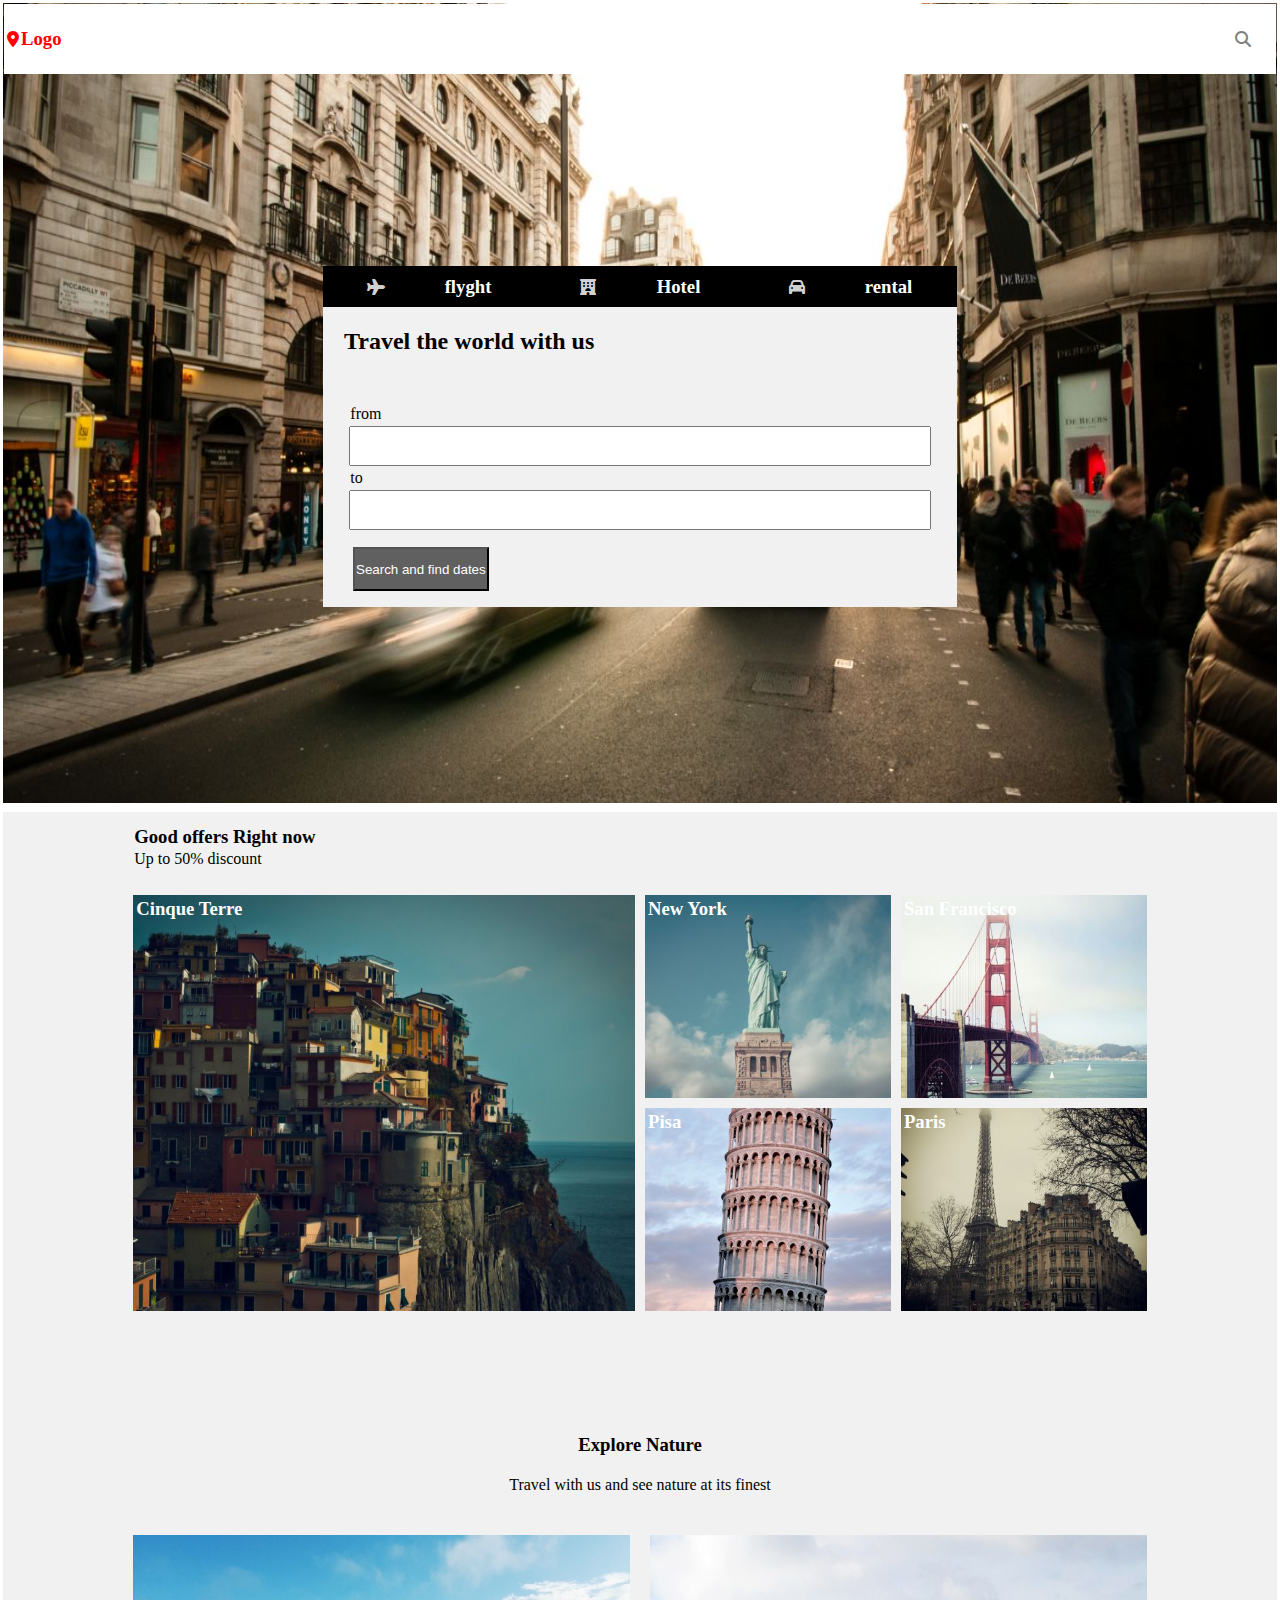
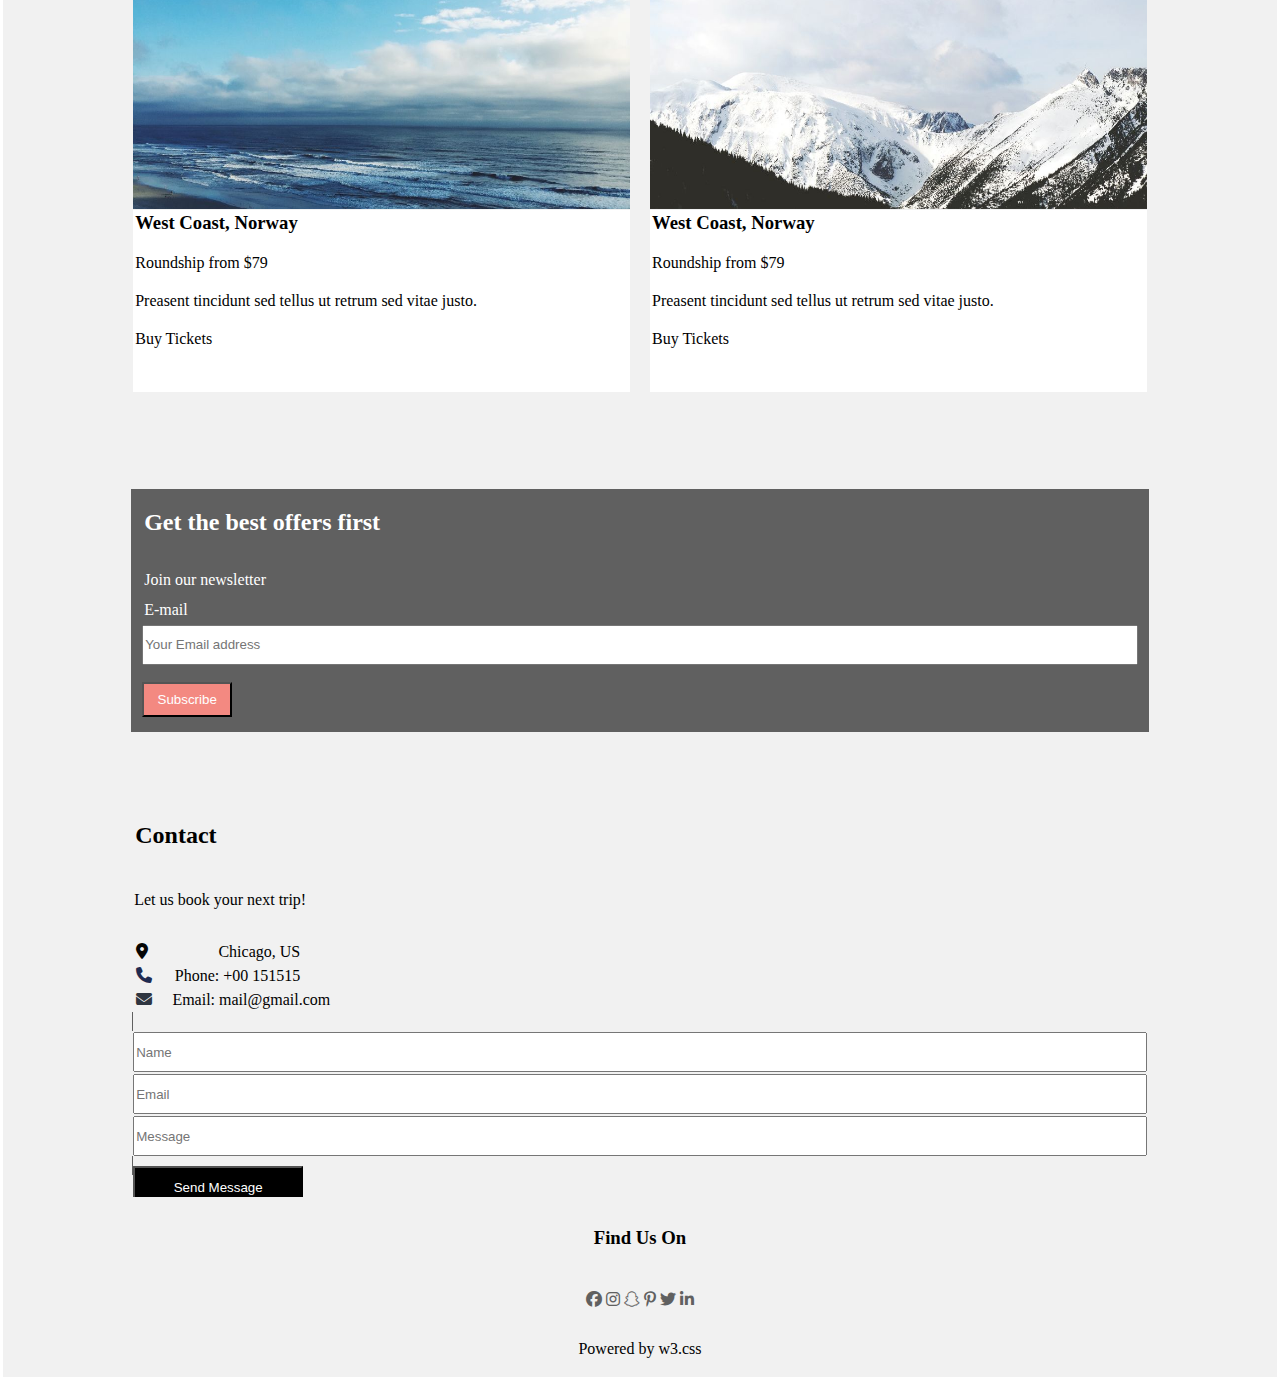
<file: index.html>
<!DOCTYPE html>
<html lang="pt-br">

<head>
    <meta charset="pt-br">
    <meta http-equiv="X-UA-Compatible" content="IE=edge">
    <meta name="viewport" content="width=device-width, initial-scale=1.0">
    <link rel="stylesheet" href="style.css">
    <link rel="stylesheet" href="https://cdnjs.cloudflare.com/ajax/libs/font-awesome/6.4.2/css/all.min.css">
    <title>Document</title>
</head>

<body>
    <div class="container">
        <header>
            <div class="bk">
                <div class="logo">
                    <i class="fa-solid fa-location-dot" style="color: red;"></i>
                    <h3>Logo</h3>
                </div>
                <div class="search">
                    <div class="icon_searcher">
                        <i class="fa-solid fa-magnifying-glass" style="color: gray;"></i>
                    </div>
                </div>

            </div>
            <div class="box">
                <div class="head">
                    <div class="colum">
                        <i class="fa-solid fa-plane" style="color: #d1d1d1;"></i>
                        <h3>flyght</h3>
                    </div>
                    <div class="colum">
                        <i class="fa-solid fa-hotel" style="color: #d1d1d1;"></i>
                        <h3>Hotel</h3>
                    </div>
                    <div class="colum">
                        <i class="fa-solid fa-car" style="color: #d1d1d1;"></i>
                        <h3>rental</h3>
                    </div>
                </div>
                <div class="todo">
                    <div class="titulo">
                        <h2>Travel the world with us</h2>
                    </div>
                    <div class="in">
                        <div>
                            <p>from</p>
                        </div>
                        <div>
                            <input type="text" class="t_txt">
                        </div>
                        <div class="div">
                            <p>to</p>
                        </div>
                        <div>
                            <input type=" text" class="t_txt">
                        </div>
                    </div>
                    <div class="btn">

                        <input class="btn_submit" type="button" value="Search and find dates">
                    </div>
                </div>
            </div>
        </header>
        <main>
            <section class="sec1">
                <div class="sec_title">
                    <h3>Good offers Right now</h3>
                    <p>Up to 50% discount</p>
                </div>
                <div class="box_img">

                    <div class="grande">
                        <div class="city_cinque">
                            <h3>Cinque Terre</h3>
                        </div>
                    </div>
                    <div class="um">
                        <div class="city_york">
                            <h3>New York</h3>
                        </div>
                    </div>
                    <div class="dois">
                        <div class="city_york">
                            <h3>San Francisco</h3>
                        </div>
                    </div>
                    <div class="tres">
                        <div class="city_york">
                            <h3>Pisa</h3>
                        </div>
                    </div>
                    <div class="quatro">
                        <div class="city_york">
                            <h3>Paris</h3>
                        </div>
                    </div>
                </div>
            </section>
            <section class="sec2">
                <div class="sec_title2">
                    <br>
                    <h3>Explore Nature</h3>
                    <br>
                    <p>Travel with us and see nature at its finest</p>
                </div>
                <div class="box_nature">
                    
                    <div class="img2">
                    </div>
                    <div class="desc_img">
                        <h3>West Coast, Norway</h3>
                        <br>
                        <p>Roundship from $79</p>
                        <br>
                        <p>Preasent tincidunt sed tellus ut retrum sed vitae justo.</p>
                        <br>
                        <p>Buy Tickets</p>
                    </div>
                    <div class="img3">
                        
                    </div>
                    <div class="desc_img2">
                        <h3>West Coast, Norway</h3>
                        <br>
                        <p>Roundship from $79</p>
                        <br>
                        <p>Preasent tincidunt sed tellus ut retrum sed vitae justo.</p>
                        <br>
                        <p>Buy Tickets</p>
                    </div>

                </div>
            </section>
            <section class="sec3">
                <!-- <div class="box_all"> -->
                    <div class="title_box">
                        <div class="text_line">
                            <h2>Get the best offers first</h2>
                        </div>
                    </div>
                    <div class="desc_box">
                        <div>
                            <p>Join our newsletter</p>
                        </div>
                    </div>
                    <div class="div_email">
                        <div>
                            <p>E-mail</p>
                        </div>    
                    </div>
                    <div class="email_in">
                        <input type="text" placeholder="Your Email address" class="input_email">
                    </div>
                    <div class="div_btn">
                        <button class="btn_subscribe">
                            Subscribe
                        </button>
                    </div>
                <!-- </div> -->
            </section>
            <section class="sec4">
                <div class="sec_title">
                    <div>
                        <h2>Contact</h2>
                    </div>
                </div>
                <div class="sec_desc">
                    <p>Let us book your next trip!</p>
                </div>
                <div class="enderecos">
                  
                    
                    <div class="enderec">
                        <div>
                            <i class="fa-solid fa-location-dot" style="color: rgb(5, 5, 5);"></i>
                        </div>
                            <div>
                                <p>Chicago, US</p>
                            </div>
                    </div>
                    <div class="tel">
                            <div>
                                <i class="fa-solid fa-phone" style="color: #1f2b51;"></i>
                            </div>
                                <div>
                                    <p>Phone: +00 151515</p>  
                                </div>
                        </div>
                        <div class="ender_mail">
                            <div>
                                <i class="fa-solid fa-envelope" style="color: #2f3641;"></i>
                            </div>
                            <div>
                                <p>Email: mail@gmail.com</p>  
                            </div>
                        </div> 
                    </div>
                <div class="send">
                    <div>
                        <input type="text" placeholder="Name" class="name">
                    </div>
                    <div>
                        <input type="text" placeholder="Email" class="email">
                    </div>
                    <div>
                        <input type="text" placeholder="Message" class="message">
                    </div>
                    
                </div>
                <div class="enviar">
                    <button class="send_message">
                        Send Message
                    </button>
                </div>

            </section>
        </main>
        <footer>
            <div class="foot">
                <div class="find_us">
                    <div>
                        <h3>Find Us On</h3>
                    </div>
                </div>
                <div class="socials">
                    <div>
                        <i class="fa-brands fa-facebook" style="color: #606060;"></i>
                    </div>
                    <div>
                        <i class="fa-brands fa-instagram" style="color: #606060;"></i>
                    </div>
                    <div>
                        <i class="fa-brands fa-snapchat" style="color: #606060;"></i>
                    </div>
                    <div>
                        <i class="fa-brands fa-pinterest-p" style="color: #606060;"></i>
                    </div>
                    <div>
                        <i class="fa-brands fa-twitter" style="color: #606060;"></i>
                    </div>
                    <div>
                        <i class="fa-brands fa-linkedin-in" style="color: #606060;"></i>
                    </div>
                </div>
                <div class="from_w3">
                    <p>Powered by w3.css</p>
                </div>
           
            </div>
            
        </footer>





    </div>


</body>

</html>
</file>
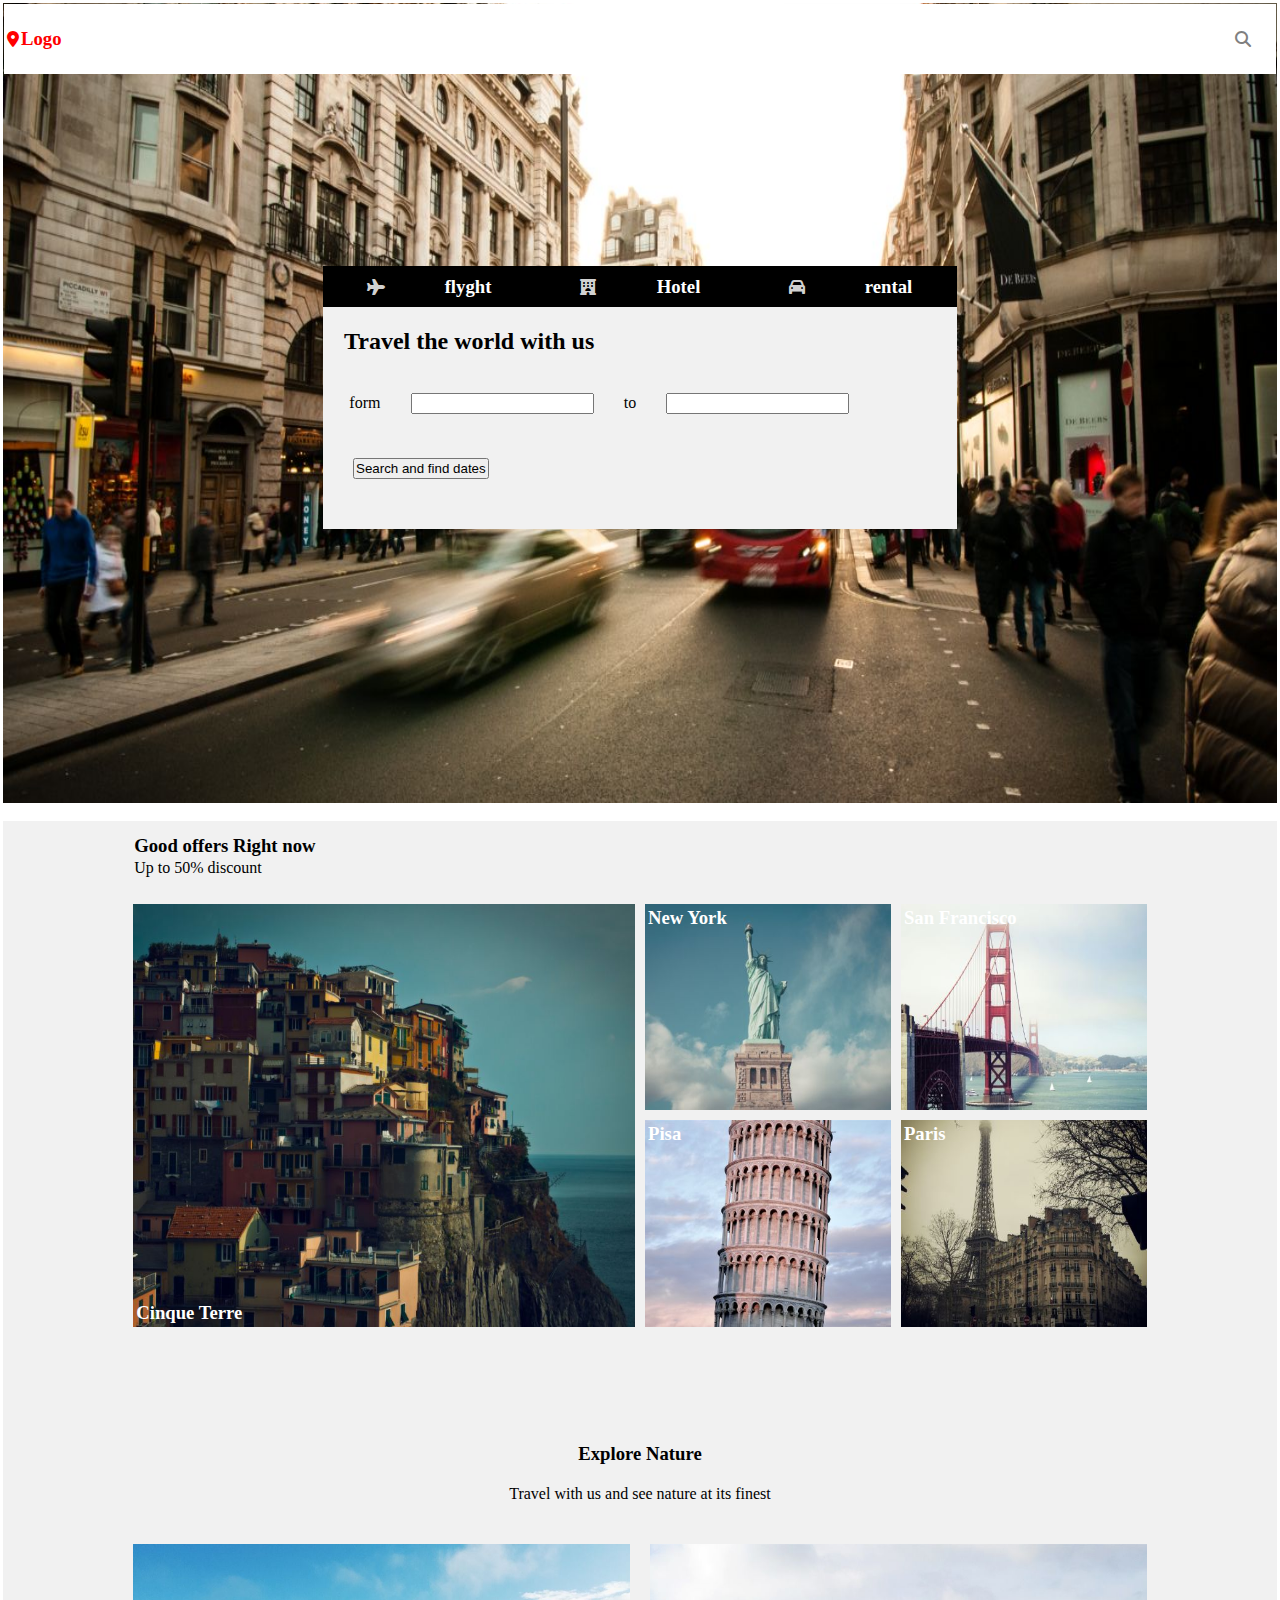
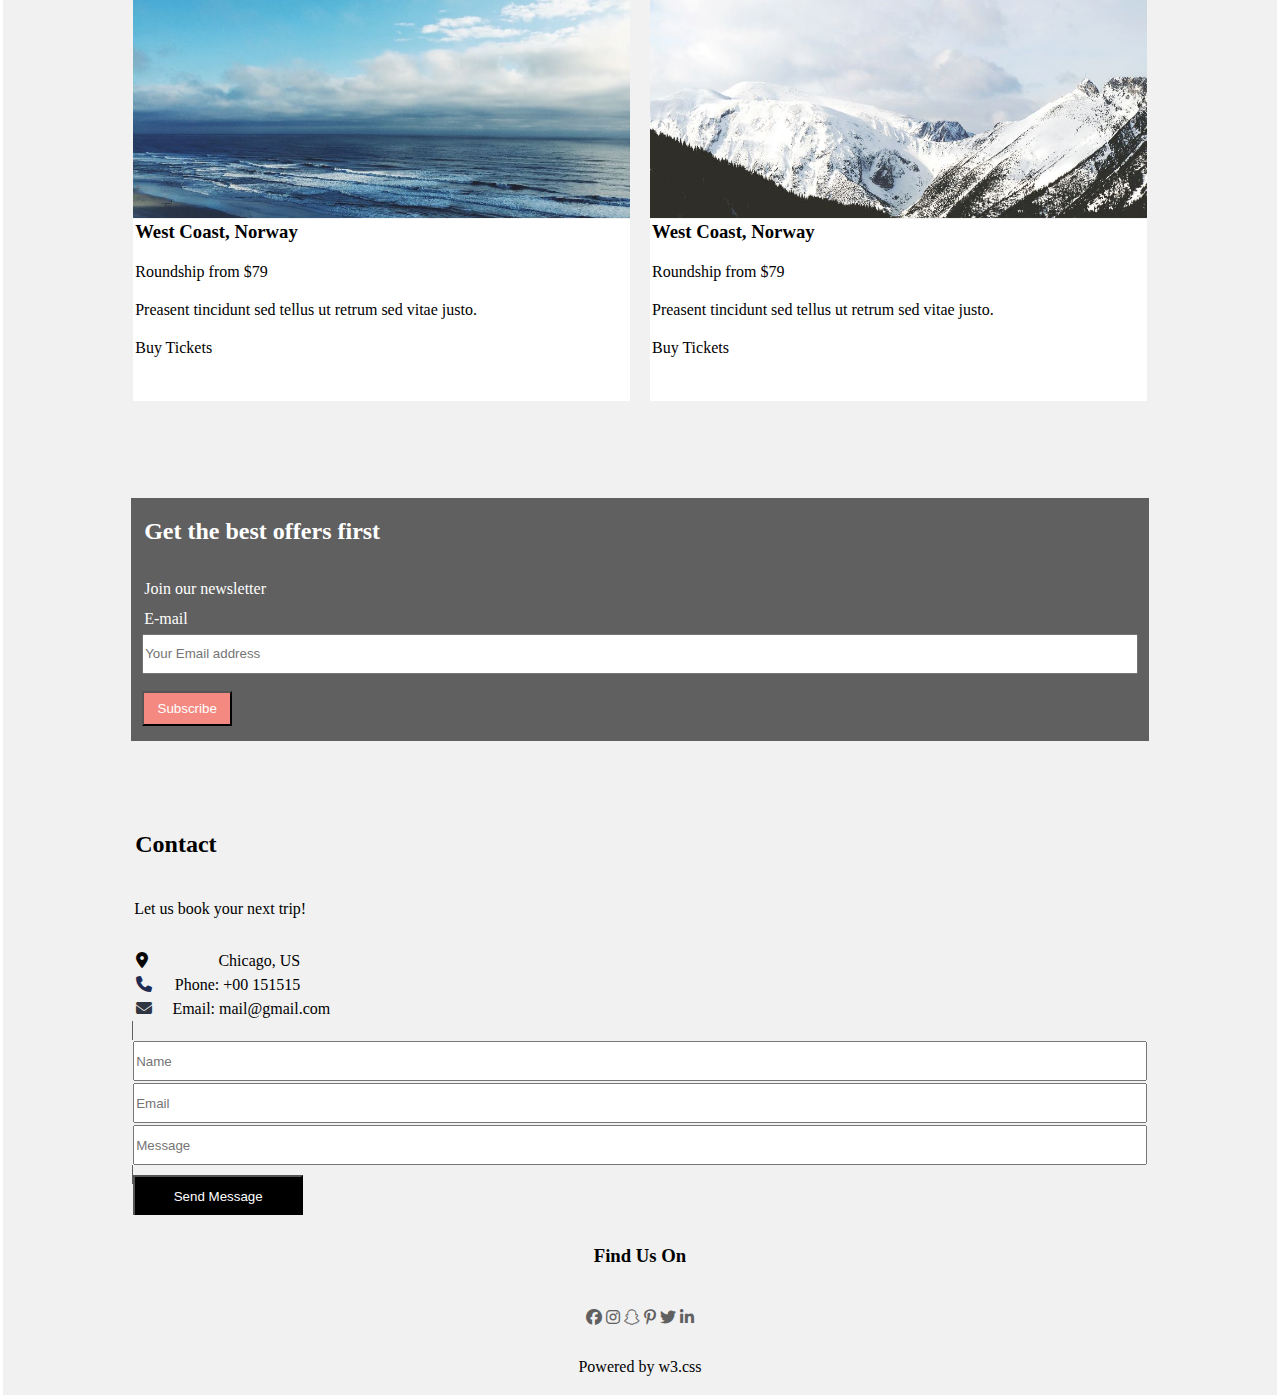
<file: provaA/index.html>
<!DOCTYPE html>
<html lang="pt-br">

<head>
    <meta charset="pt-br">
    <meta http-equiv="X-UA-Compatible" content="IE=edge">
    <meta name="viewport" content="width=device-width, initial-scale=1.0">
    <link rel="stylesheet" href="style.css">
    <link rel="stylesheet" href="https://cdnjs.cloudflare.com/ajax/libs/font-awesome/6.4.2/css/all.min.css">
    <title>Document</title>
</head>

<body>
    <div class="container">
        <header>
            <div class="bk">
                <div class="logo">
                    <i class="fa-solid fa-location-dot" style="color: red;"></i>
                    <h3>Logo</h3>
                </div>
                <div class="search">
                    <div class="icon_searcher">
                        <i class="fa-solid fa-magnifying-glass" style="color: gray;"></i>
                    </div>
                </div>

            </div>
            <div class="box">
                <div class="head">
                    <div class="colum">
                        <i class="fa-solid fa-plane" style="color: #d1d1d1;"></i>
                        <h3>flyght</h3>
                    </div>
                    <div class="colum">
                        <i class="fa-solid fa-hotel" style="color: #d1d1d1;"></i>
                        <h3>Hotel</h3>
                    </div>
                    <div class="colum">
                        <i class="fa-solid fa-car" style="color: #d1d1d1;"></i>
                        <h3>rental</h3>
                    </div>
                </div>
                <div class="todo">
                    <div class="titulo">
                        <h2>Travel the world with us</h2>
                    </div>
                    <div class="in">
                        <p>form</p>
                        <input type="text">
                        <p>to</p>
                        <input type=" text">
                    </div>
                    <div class="btn">

                        <input class="btn_submit" type="button" value="Search and find dates">
                    </div>
                </div>
            </div>
        </header>
        <main>
            <section class="sec1">
                <div class="sec_title">
                    <h3>Good offers Right now</h3>
                    <p>Up to 50% discount</p>
                </div>
                <div class="box_img">

                    <div class="grande">
                        <div class="city_cinque">
                            <h3>Cinque Terre</h3>
                        </div>
                    </div>
                    <div class="um">
                        <div class="city_york">
                            <h3>New York</h3>
                        </div>
                    </div>
                    <div class="dois">
                        <div class="city_york">
                            <h3>San Francisco</h3>
                        </div>
                    </div>
                    <div class="tres">
                        <div class="city_york">
                            <h3>Pisa</h3>
                        </div>
                    </div>
                    <div class="quatro">
                        <div class="city_york">
                            <h3>Paris</h3>
                        </div>
                    </div>
                </div>
            </section>
            <section class="sec2">
                <div class="sec_title2">
                    <br>
                    <h3>Explore Nature</h3>
                    <br>
                    <p>Travel with us and see nature at its finest</p>
                </div>
                <div class="box_nature">
                    
                    <div class="img2">
                    </div>
                    <div class="desc_img">
                        <h3>West Coast, Norway</h3>
                        <br>
                        <p>Roundship from $79</p>
                        <br>
                        <p>Preasent tincidunt sed tellus ut retrum sed vitae justo.</p>
                        <br>
                        <p>Buy Tickets</p>
                    </div>
                    <div class="img3">
                        
                    </div>
                    <div class="desc_img2">
                        <h3>West Coast, Norway</h3>
                        <br>
                        <p>Roundship from $79</p>
                        <br>
                        <p>Preasent tincidunt sed tellus ut retrum sed vitae justo.</p>
                        <br>
                        <p>Buy Tickets</p>
                    </div>

                </div>
            </section>
            <section class="sec3">
                <!-- <div class="box_all"> -->
                    <div class="title_box">
                        <div class="text_line">
                            <h2>Get the best offers first</h2>
                        </div>
                    </div>
                    <div class="desc_box">
                        <div>
                            <p>Join our newsletter</p>
                        </div>
                    </div>
                    <div class="div_email">
                        <div>
                            <p>E-mail</p>
                        </div>    
                    </div>
                    <div class="email_in">
                        <input type="text" placeholder="Your Email address" class="input_email">
                    </div>
                    <div class="div_btn">
                        <button class="btn_subscribe">
                            Subscribe
                        </button>
                    </div>
                <!-- </div> -->
            </section>
            <section class="sec4">
                <div class="sec_title">
                    <div>
                        <h2>Contact</h2>
                    </div>
                </div>
                <div class="sec_desc">
                    <p>Let us book your next trip!</p>
                </div>
                <div class="enderecos">
                  
                    
                    <div class="enderec">
                        <div>
                            <i class="fa-solid fa-location-dot" style="color: rgb(5, 5, 5);"></i>
                        </div>
                            <div>
                                <p>Chicago, US</p>
                            </div>
                    </div>
                    <div class="tel">
                            <div>
                                <i class="fa-solid fa-phone" style="color: #1f2b51;"></i>
                            </div>
                                <div>
                                    <p>Phone: +00 151515</p>  
                                </div>
                        </div>
                        <div class="ender_mail">
                            <div>
                                <i class="fa-solid fa-envelope" style="color: #2f3641;"></i>
                            </div>
                            <div>
                                <p>Email: mail@gmail.com</p>  
                            </div>
                        </div> 
                    </div>
                <div class="send">
                    <div>
                        <input type="text" placeholder="Name" class="name">
                    </div>
                    <div>
                        <input type="text" placeholder="Email" class="email">
                    </div>
                    <div>
                        <input type="text" placeholder="Message" class="message">
                    </div>
                    
                </div>
                <div class="enviar">
                    <button class="send_message">
                        Send Message
                    </button>
                </div>

            </section>
        </main>
        <footer>
            <div class="foot">
                <div class="find_us">
                    <div>
                        <h3>Find Us On</h3>
                    </div>
                </div>
                <div class="socials">
                    <div>
                        <i class="fa-brands fa-facebook" style="color: #606060;"></i>
                    </div>
                    <div>
                        <i class="fa-brands fa-instagram" style="color: #606060;"></i>
                    </div>
                    <div>
                        <i class="fa-brands fa-snapchat" style="color: #606060;"></i>
                    </div>
                    <div>
                        <i class="fa-brands fa-pinterest-p" style="color: #606060;"></i>
                    </div>
                    <div>
                        <i class="fa-brands fa-twitter" style="color: #606060;"></i>
                    </div>
                    <div>
                        <i class="fa-brands fa-linkedin-in" style="color: #606060;"></i>
                    </div>
                </div>
                <div class="from_w3">
                    <p>Powered by w3.css</p>
                </div>
           
            </div>
            
        </footer>





    </div>


</body>

</html>
</file>
<file: style.css>
*{
    margin:0 ;
    padding: 1px;
    box-sizing: border-box;
    text-decoration: none;  
}
.container{
    /* background-color:aquamarine; */
    display: grid;
    height: 1366px;
    grid-template-columns: 100%;
    grid-template-rows: 30fr 60fr 10fr;
    gap: 0;
    grid-template-areas: 
    "header" 
    "main"
    "footer"
    }

    header{
        grid-area: header;
        background: url(imgs/imagens/london.jpg);
        /* align-items: center; */
        height: 800px;
        object-fit: cover;
        background-repeat: no-repeat;
        background-size: 100% 800px;
        background-position: center;
        position: relative;
        align-items: center;
        justify-content: center;

    }

 
    .bk{
        background-color: white;
        width: 100% ;
        height: 70px;
        display: flex;
        gap: 92%;
    }
    .search{
        display: flex;
        align-items: center;
    }
    .logo{
        align-items: center;
        display: flex;
        color: red;
    }
    .box{
        height: 35%;
        width: 50% ;
        margin:130px;
        margin-top: 15%;
        margin-left: 25%;
        align-items: center;
    }
    .head{
        background-color: black;
        height: 15%;
        display: flex;
        justify-content: space-between   ;
        align-items: center;
    
    }
    .colum{
        background-color: black;
        color: white;
        width: 100%;
        height: 100%;
        padding: 5px;
        gap: 10%;
        display: flex;
        justify-content: space-evenly;
        text-align: center;
        align-items: center;
        cursor: pointer;

    }
    .colum:hover{
        background-color: orangered;
    }
    .titulo{
        /* background-color: blueviolet; */
        height: 25%;
        align-items: center;
        padding: 10px
    }
    
    .in{
        height: 50%;
        display: block;
        padding: 2.5%;
        gap: 5%;
        align-items: center;
    
    }
    .todo{
        background-color:#f1f1f1;
        height: 300px;
        padding: 10px;
        align-items: center;
    }
    .btn{
        height: 30%;
        padding: 20px;
    }

    .btn_submit{
        height: 100%;
        color: white;
        background-color:#606060 ;
        

    } 

    .t_txt{
        width: 100%;
        height: 40px;
    }
    


    @media (max-width: 768px){
        .bk{
            display: flex;
            justify-content: space-around;
            gap: 105px;
        }
        .box{
            display: block;
            align-items: center;
            justify-items: center;
            width: 500px;
            margin-left: 110px;
        }
        header{
            align-items: center;
        }
    
    }
    @media (max-width: 450px){
        
        header{
            grid-area: header;
            background: none;
            object-fit: cover;
            background-repeat: no-repeat;
            background-size: 100% 100%;
            position: relative;
            align-items: center;
            justify-content: center;
            justify-items: center;
        }
        .bk{
            display: flex;
            justify-content: space-around;
        }
        .box{
            display: inline;
            align-items: center;
            justify-items: center;
            justify-content: center;
         
        }
        header{
            align-items: center;
        }
        .todo{
            background-color:white;
           height: 74%;
            align-items: center;
        }
        .btn{
            height: 10%;
            margin-top: -20px;
            display: flex;
            align-items: center;
        }
    
        .btn_submit{
            height: 200%;
            color: white;
            background-color:#606060 ;

        } 
    .in{
        display: block;
        align-items: center;
    }
    
        .t_txt{
            width: 100%;
            height: 40px;
        }
        
    }


    
    main{
        grid-area: main;
        height: 2000px;
        background-color: #f1f1f1;
        color: white;
        margin-top:9px;
        display: grid;
        justify-content: center;
        align-items: center;
        justify-items: center;
        grid-template-columns: 10fr ;
        grid-template-rows: 2.5fr 2.5fr 2.5fr 2.5fr;
        gap: 10px;
        grid-template-areas: 
       "sec1" 
       "sec2" 
       "sec3" 
       "sec4" 

    }
  

    .sec1{
        /* background-color: aqua; */
        grid-area: sec1;
        width: 80%;        
        height: 500px;
        display: grid;
        grid-template-rows: 1.5fr 8.5fr;
        grid-template-areas:
        "sec_title"
        "box_img" 
        ;
    }

    @media(max-width: 768px){
        .sec1{
        width: 100%;        
        }
        
    }

    .box_img{
        grid-area: box_img;
        display: grid;
        grid-template-columns: 2.5fr 2.5fr 2.5fr 2.5fr ;
        grid-template-rows: 2.5fr 2.5fr 2.5fr 2.5r;
        gap: 10px;
        grid-template-areas: 
        "grande grande um dois" 
        "grande grande tres quatro"
    }
   
    .sec_title{
       background-color: white;
        margin-top: 10px;
        color: black;
        height: 80px;
        width: 100;
    }

    .grande{
        grid-area: grande;
        background: url(imgs/imagens/cinqueterre.jpg);
        background-color: green;
        width: 100%;
        height: 100%;
        object-fit: cover;
        background-repeat: no-repeat;
        background-size: 100% 100%;
        background-position: center;
        position: relative;
    }
    

    .um{
        grid-area: um;
        background-color: green;
        background: url(imgs/imagens/newyork.jpg);
        object-fit: cover;
        width: 100%;
        height: 100%;
        background-repeat: no-repeat;
        background-size: 100% 100%;
        background-position: center;
        position: relative;
 
    }

    .dois{
    grid-area: dois;
    background-color: green;
    background: url(imgs/imagens/sanfran.jpg);
    object-fit: cover;
    background-repeat: no-repeat;
    background-size: 100% 100%;
    background-position: center;
    position: relative;
 
    }
    .tres{
        grid-area: tres;
        background-color: green;
        background: url(imgs/imagens/pisa.jpg);
        object-fit: cover;
        background-repeat: no-repeat;
        background-size: 100% 100%;
        background-position: center;
        position: relative;

    }

    .quatro{
        grid-area: quatro;
        background-color: green;
        background: url(imgs/imagens/paris.jpg);
        object-fit: cover;
        background-repeat: no-repeat;
        background-size: 100% 100%;
        background-position: center;
        position: relative;

    }

    @media(max-width: 450px){
        .sec1{
            /* background-color: aqua; */
            /* background-color: #f38981; */
            grid-area: sec1;
            width: 95%;        
            height: 100%;
            display: grid;
            grid-template-rows: 1.5fr 8.5fr;
            grid-template-areas:
            "sec_title"
            "box_img" 
            ;
        }
        .box_img{
            /* align-items: center; */
            /* justify-items: center; */
            justify-content: center;
            height: 800px;
            grid-area: box_img;
            display: grid;
            grid-template-columns: 1fr ;
            grid-template-rows: 2fr 2fr 2fr 2fr 2fr  ;
            gap: 5px;
            grid-template-areas: 
            "grande"
            "um"
            "dois"
            "tres"
            "quatro"
        }
    }

    .sec2{
        grid-area: sec2;
        /* background-color: blueviolet; */
        width: 80%;        
        height: 600px;
        margin-top: 90px;
        display: grid;
        align-items: center;
        justify-items: center;

        /* align-items: center;
        justify-items: center;
        justify-content: center; */
        grid-template-rows: 1fr 9fr;
        /* grid-template-columns: 10fr; */
        grid-template-areas:
        "sec_title2"
        "box_nature";
    }

    @media(max-width: 768px){
        .sec2{
        width: 100%;        
        
        }
    }


    .sec_title2{
        grid-area: sec_title2;
        background-color: #f1f1f1;
        color: black;
        height: 120px;
        width: 100%;
        text-align:left;
        align-items: center;
        justify-items: center;
    }
    .box_nature{
        /* background-color: brown; */
        grid-area: box_nature;
        height: 100%;
        width: 100%;
        gap:20px;
        display: grid;
        align-items: center;
        justify-content: center;
        justify-items: center;
        grid-template-columns: 5fr 5fr;
        grid-template-rows: 6fr 4fr;
        grid-template-areas: 
        "img2 img3"
        "desc_img desc_img2"
        ;
    }

 
    
  


    .img2{
        grid-area: img2;
        background-color: black;
        background: url(imgs/imagens/ocean.jpg);
        object-fit: cover;
        height: 100%;
        width: 100%;
        background-repeat: no-repeat; 
        background-size: 100% 100%;
        background-position: center; 
        position: relative;
    }
    .desc_img{
        grid-area: desc_img;
        background-color: white;
        height: 100%;
        width: 100%;
        color: black;
        margin-top: -38px;
       
    }



    .img3{
        grid-area: img3;
        background-color: black;
        background: url(imgs/imagens/mountains.jpg);
        object-fit: cover;
        height: 100%;
        width: 100%;
        background-repeat: no-repeat; 
        background-size: 100% 100%;
        background-position: center; 
        position: relative;
    }
    .desc_img2{
        grid-area: desc_img2;
        background-color: white;
        height: 100%;
        width: 100%;
        color: black;
        margin-top: -38px;
    }

    .sec3{
        grid-area: sec3;
        background-color: #606060;
        height: 65%;
        width: 80%
    }

    @media(max-width: 768px){
        .sec3{
        width: 100%;        
        }
    }

 
    .title_box{
        background-color: #606060;
        display: flex;
        padding: 10px;
        align-items: center;
        height: 65px;
        width: 100%;
    }
    .desc_box{
        background-color: #606060;
        display: flex;
        padding: 10px;
        align-items: center;
        height: 50px;
        width: 100%;
    }  
    .div_email{
        background-color: #606060;
        display: flex;
        padding-left: 10px;
        align-items: center;
        height: 10px;
        width: 100%;
    }
    .email_in{
        background-color: #606060;
        display: flex;
        padding: 10px;
        align-items: center;
        width: 100%;
    }
    .input_email{
        width: 100%;
        height: 40px;
    }
    .div_btn{
        background-color: #606060;
        display: flex;
        padding: 10px;
        padding-top: 25px;
        align-items: center;
        height: 10px;
        width: 100%;
    }
    .btn_subscribe{
        background-color: #f38981;
        color: white;
        height: 35px;
        width: 90px;
        cursor: pointer;
    }

    
    @media(max-width: 450px){
        .sec2{
            /* background-color: aquamarine; */
            grid-area: sec2;
            width: 95%;        
            height: 50%;
            margin-top: -300px;
            display: grid;
            align-items: first baseline;
            /* justify-items: center; */
            /* grid-template-columns: 10fr; */
            grid-template-rows: 1fr 9fr;
            grid-template-areas:
            "sec_title2"
            "box_nature";       
        }
        .sec_title2{
            /* margin-top: 150px; */
            grid-area: sec_title2;
            /* background-color: green; */
            color: black;
            text-align:left;
            align-items: center;
            justify-items: center;
        }

        main{
            height: 3000px;
          
        }
        
        .box_nature{
            /* background-color: brown; */
            grid-area: box_nature;
            /* background-color: blue; */
            /* margin-top: 0px; */
            height: 700px;
            width: 100%;
            display: grid;
            align-items: center;
            justify-content: center;
            justify-items: center;
            grid-template-columns: 10fr;
            grid-template-rows: 2.5fr 2.5fr 2.5fr 2.5fr ;
            grid-template-areas: 
            "img2"
            "desc_img"
            "img3"
            "desc_img2"
                ;
        }
    
    
    }

    .sec4{
        grid-area: sec4;
        background-color: #f1f1f1;
        height: 100%;
        width: 80%;
        color: black;

    }
    @media(max-width: 768px){
        .sec4{
        width: 100%;        
        }
    }


    .sec_title{
        background-color: #f1f1f1;
        height: 70px;
    }
    .sec_desc{
        height: 50px;
    }
 
    .enderec{
        width: 170px;
        display: flex;
        justify-content: space-between;
        color: black;
       
    }
    .tel{
        width: 170px;
        display: flex;
        justify-content: space-between;
        color: black;
       
    }
    
    .ender_mail{
        width: 200px;
        display: flex;
        justify-content: space-between;
        color: black;
       
    }
    .send{
        display: inline;
        background-color: #606060;
        gap: 10px;
    }
    .name{
        height: 40px;
        width: 100%;
    }
    .email{
        height: 40px;
        width: 100%;
    }
    .message{
        height: 40px;
        width: 100%;
    }
    .enviar{
        margin-top: -10px;
        height: 45px;
        display: flex;
        justify-items: center;
    }
    .send_message{
        width: 170px;
        background-color: black;
        color: white;
        cursor: pointer;
    }

    @media(max-width: 450px){
        .sec4{
        width: 100%;        
        }
    }


    footer{
        margin-top: -15px;
        height: 180px;
        background-color: #f1f1f1;
        grid-area: footer;
    }

    .foot{
        margin-top: 25px;
        align-items: center;
        justify-items: center;
    }
    .find_us{
        background-color: #f1f1f1;
        text-align: center;   
        
        height: 50px; 
    }
    .socials{
        display: flex;
        align-items: center;
        justify-content: center;
        background-color: #f1f1f1;
        height: 50px;
    }
    .from_w3{
        background-color: #f1f1f1;
        display: flex;
        justify-content: center;
        align-items: center;
        height: 50px;
    }
</file>
<file: provaA/style.css>
*{
    margin:0 ;
    padding: 1px;
    box-sizing: border-box;
    text-decoration: none;  
}
.container{
    /* background-color:aquamarine; */
    display: grid;
    height: 1366px;
    grid-template-columns: 100%;
    grid-template-rows: 30fr 60fr 10fr;
    gap: 9px;
    grid-template-areas: 
    "header" 
    "main"
    "footer"
    }

    header{
        grid-area: header;
        background: url(imgs/imagens/london.jpg);
        /* align-items: center; */
        background: url(imgs/imagens/london.jpg);
        height: 800px;
        object-fit: cover;
        background-repeat: no-repeat;
        background-size: 100% 800px;
        background-position: center;
        position: relative;


    }
    .bk{
        background-color: white;
        width: 100% ;
        height: 70px;
        display: flex;
        gap: 92%;
    }
    .search{
        display: flex;
        align-items: center;
    }
    .logo{
        align-items: center;
        display: flex;
        color: red;
    }
    .box{
        height: 35%;
        width: 50% ;
        margin:130px;
        margin-top: 15%;
        margin-left: 25%;
        align-items: center;
    }
    .head{
        background-color: black;
        height: 15%;
        display: flex;
        justify-content: space-between   ;
        align-items: center;
    
    }
    .colum{
        background-color: black;
        color: white;
        width: 100%;
        height: 100%;
        padding: 5px;
        gap: 10%;
        display: flex;
        justify-content: space-evenly;
        text-align: center;
        align-items: center;
        cursor: pointer;

    }
    .colum:hover{
        background-color: orangered;
    }
    .titulo{
        /* background-color: blueviolet; */
        height: 25%;
        align-items: center;
        padding: 10px
    }
    
    .in{
        height: 35%;
        display: flex;
        padding: 2.5%;
        gap: 5%;
        align-items: center;
            /* background-color: aquamarine; */
    
    
    }
    .todo{
        background-color:#f1f1f1;
        height: 80%;
        padding: 10px;
        align-items: center;
    }
    .btn{
        height: 30%;
        padding: 20px;
    }


    main{
        grid-area: main;
        height: 2000px;
        background-color: #f1f1f1;
        color: white;
        margin-top:9px;
        display: grid;
        justify-content: center;
        align-items: center;
        justify-items: center;
        grid-template-columns: 10fr ;
        grid-template-rows: 2.5fr 2.5fr 2.5fr 2.5fr;
        gap: 10px;
        grid-template-areas: 
       "sec1" 
       "sec2" 
       "sec3" 
       "sec4" 

    }

    .sec1{
        /* background-color: aqua; */
        grid-area: sec1;
        width: 80%;        
        height: 500px;
        display: grid;
        grid-template-rows: 1.5fr 8.5fr;
        grid-template-areas:
        "sec_title"
        "box_img" 
        ;
    }

    .box_img{
        grid-area: box_img;
        display: grid;
        grid-template-columns: 2.5fr 2.5fr 2.5fr 2.5fr ;
        grid-template-rows: 2.5fr 2.5fr 2.5fr 2.5r;
        gap: 10px;
        grid-template-areas: 
        "grande grande um dois" 
        "grande grande tres quatro"
    }

    .sec_title{
       background-color: white;
        margin-top: 10px;
        color: black;
        height: 80px;
        width: 100;
    }

    .grande{
        grid-area: grande;
        background: url(imgs/imagens/cinqueterre.jpg);
        background-color: green;
        width: 100%;
        height: 100%;
        object-fit: cover;
        background-repeat: no-repeat;
        background-size: 100% 100%;
        background-position: center;
        position: relative;
    }
    .city_cinque{
        margin-top: 79%;
    }

    .um{
        grid-area: um;
        background-color: green;
        background: url(imgs/imagens/newyork.jpg);
        object-fit: cover;
        width: 100%;
        height: 100%;
        background-repeat: no-repeat;
        background-size: 100% 100%;
        background-position: center;
        position: relative;
 
    }

    .dois{
    grid-area: dois;
    background-color: green;
    background: url(imgs/imagens/sanfran.jpg);
    object-fit: cover;
    background-repeat: no-repeat;
    background-size: 100% 100%;
    background-position: center;
    position: relative;
 
    }
    .tres{
        grid-area: tres;
        background-color: green;
        background: url(imgs/imagens/pisa.jpg);
        object-fit: cover;
        background-repeat: no-repeat;
        background-size: 100% 100%;
        background-position: center;
        position: relative;

    }

    .quatro{
        grid-area: quatro;
        background-color: green;
        background: url(imgs/imagens/paris.jpg);
        object-fit: cover;
        background-repeat: no-repeat;
        background-size: 100% 100%;
        background-position: center;
        position: relative;

    }

    .sec2{
        grid-area: sec2;
        /* background-color: blueviolet; */
        width: 80%;        
        height: 600px;
        margin-top: 90px;
        display: grid;
        align-items: center;
        justify-items: center;

        /* align-items: center;
        justify-items: center;
        justify-content: center; */
        grid-template-rows: 1fr 9fr;
        /* grid-template-columns: 10fr; */
        grid-template-areas:
        "sec_title2"
        "box_nature";
    }
    .sec_title2{
        grid-area: sec_title2;
        background-color: #f1f1f1;
        color: black;
        height: 120px;
        width: 100%;
        text-align:left;
        align-items: center;
        justify-items: center;
    }
    .box_nature{
        /* background-color: brown; */
        grid-area: box_nature;
        height: 100%;
        width: 100%;
        gap:20px;
        display: grid;
        align-items: center;
        justify-content: center;
        justify-items: center;
        grid-template-columns: 5fr 5fr;
        grid-template-rows: 6fr 4fr;
        grid-template-areas: 
        "img2 img3"
        "desc_img desc_img2"
        ;
    }
    .img2{
        grid-area: img2;
        background-color: black;
        background: url(imgs/imagens/ocean.jpg);
        object-fit: cover;
        height: 100%;
        width: 100%;
        background-repeat: no-repeat; 
        background-size: 100% 100%;
        background-position: center; 
        position: relative;
    }
    .desc_img{
        grid-area: desc_img;
        background-color: white;
        height: 100%;
        width: 100%;
        color: black;
        margin-top: -38px;
       
    }
    .img3{
        grid-area: img3;
        background-color: black;
        background: url(imgs/imagens/mountains.jpg);
        object-fit: cover;
        height: 100%;
        width: 100%;
        background-repeat: no-repeat; 
        background-size: 100% 100%;
        background-position: center; 
        position: relative;
    }
    .desc_img2{
        grid-area: desc_img2;
        background-color: white;
        height: 100%;
        width: 100%;
        color: black;
        margin-top: -38px;
    }

    .sec3{
        grid-area: sec3;
        background-color: #606060;
        height: 65%;
        width: 80%
    }

    .title_box{
        background-color: #606060;
        display: flex;
        padding: 10px;
        align-items: center;
        height: 65px;
        width: 100%;
    }
    .desc_box{
        background-color: #606060;
        display: flex;
        padding: 10px;
        align-items: center;
        height: 50px;
        width: 100%;
    }  
    .div_email{
        background-color: #606060;
        display: flex;
        padding-left: 10px;
        align-items: center;
        height: 10px;
        width: 100%;
    }
    .email_in{
        background-color: #606060;
        display: flex;
        padding: 10px;
        align-items: center;
        width: 100%;
    }
    .input_email{
        width: 100%;
        height: 40px;
    }
    .div_btn{
        background-color: #606060;
        display: flex;
        padding: 10px;
        padding-top: 25px;
        align-items: center;
        height: 10px;
        width: 100%;
    }
    .btn_subscribe{
        background-color: #f38981;
        color: white;
        height: 35px;
        width: 90px;
        cursor: pointer;
    }

    .sec4{
        grid-area: sec4;
        background-color: #f1f1f1;
        height: 100%;
        width: 80%;
        color: black;

    }
    .sec_title{
        background-color: #f1f1f1;
        height: 70px;
    }
    .sec_desc{
        height: 50px;
    }
 
    .enderec{
        width: 170px;
        display: flex;
        justify-content: space-between;
        color: black;
       
    }
    .tel{
        width: 170px;
        display: flex;
        justify-content: space-between;
        color: black;
       
    }
    
    .ender_mail{
        width: 200px;
        display: flex;
        justify-content: space-between;
        color: black;
       
    }
    .send{
        display: inline;
        background-color: #606060;
        gap: 10px;
    }
    .name{
        height: 40px;
        width: 100%;
    }
    .email{
        height: 40px;
        width: 100%;
    }
    .message{
        height: 40px;
        width: 100%;
    }
    .enviar{
        margin-top: -10px;
        height: 45px;
        display: flex;
        justify-items: center;
    }
    .send_message{
        width: 170px;
        background-color: black;
        color: white;
        cursor: pointer;
    }

    footer{
        margin-top: -15px;
        height: 180px;
        background-color: #f1f1f1;
        grid-area: footer;
    }

    .foot{
        margin-top: 25px;
        align-items: center;
        justify-items: center;
    }
    .find_us{
        background-color: #f1f1f1;
        text-align: center;   
        
        height: 50px; 
    }
    .socials{
        display: flex;
        align-items: center;
        justify-content: center;
        background-color: #f1f1f1;
        height: 50px;
    }
    .from_w3{
        background-color: #f1f1f1;
        display: flex;
        justify-content: center;
        align-items: center;
        height: 50px;
    }
</file>
